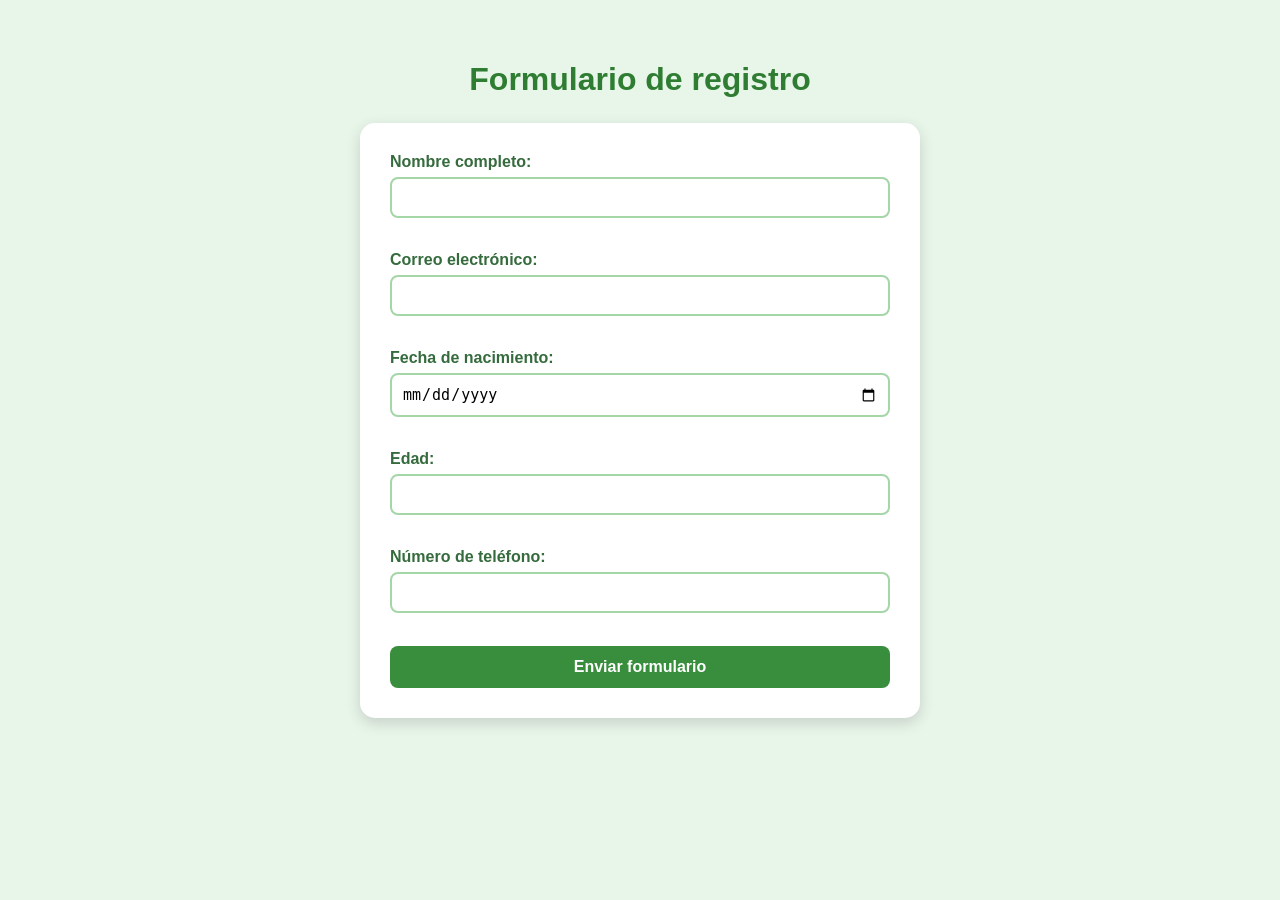
<file: index.html>
<!DOCTYPE html>
<html lang="es">
<head>
    <meta charset="UTF-8">
    <meta name="viewport" content="width=device-width, initial-scale=1.0">
    <title>Formulario de registro</title>
    <link rel="stylesheet" href="diseño.css">
</head>
<body>

    <h1>Formulario de registro</h1>

    <form action="#" method="post">

        <label for="nombre">Nombre completo:</label>
        <input type="text" id="nombre" name="nombre" required>
        <br><br>

        <label for="correo">Correo electrónico:</label>
        <input type="email" id="correo" name="correo" required>
        <br><br>

        <label for="fecha">Fecha de nacimiento:</label>
        <input type="date" id="fecha" name="fecha">
        <br><br>

        <label for="edad">Edad:</label>
        <input type="number" id="edad" name="edad" min="1" max="120">
        <br><br>

        <label for="telefono">Número de teléfono:</label>
        <input type="text" id="telefono" name="telefono">
        <br><br>

        <button type="submit">Enviar formulario</button>

    </form>

</body>
</html>
</file>
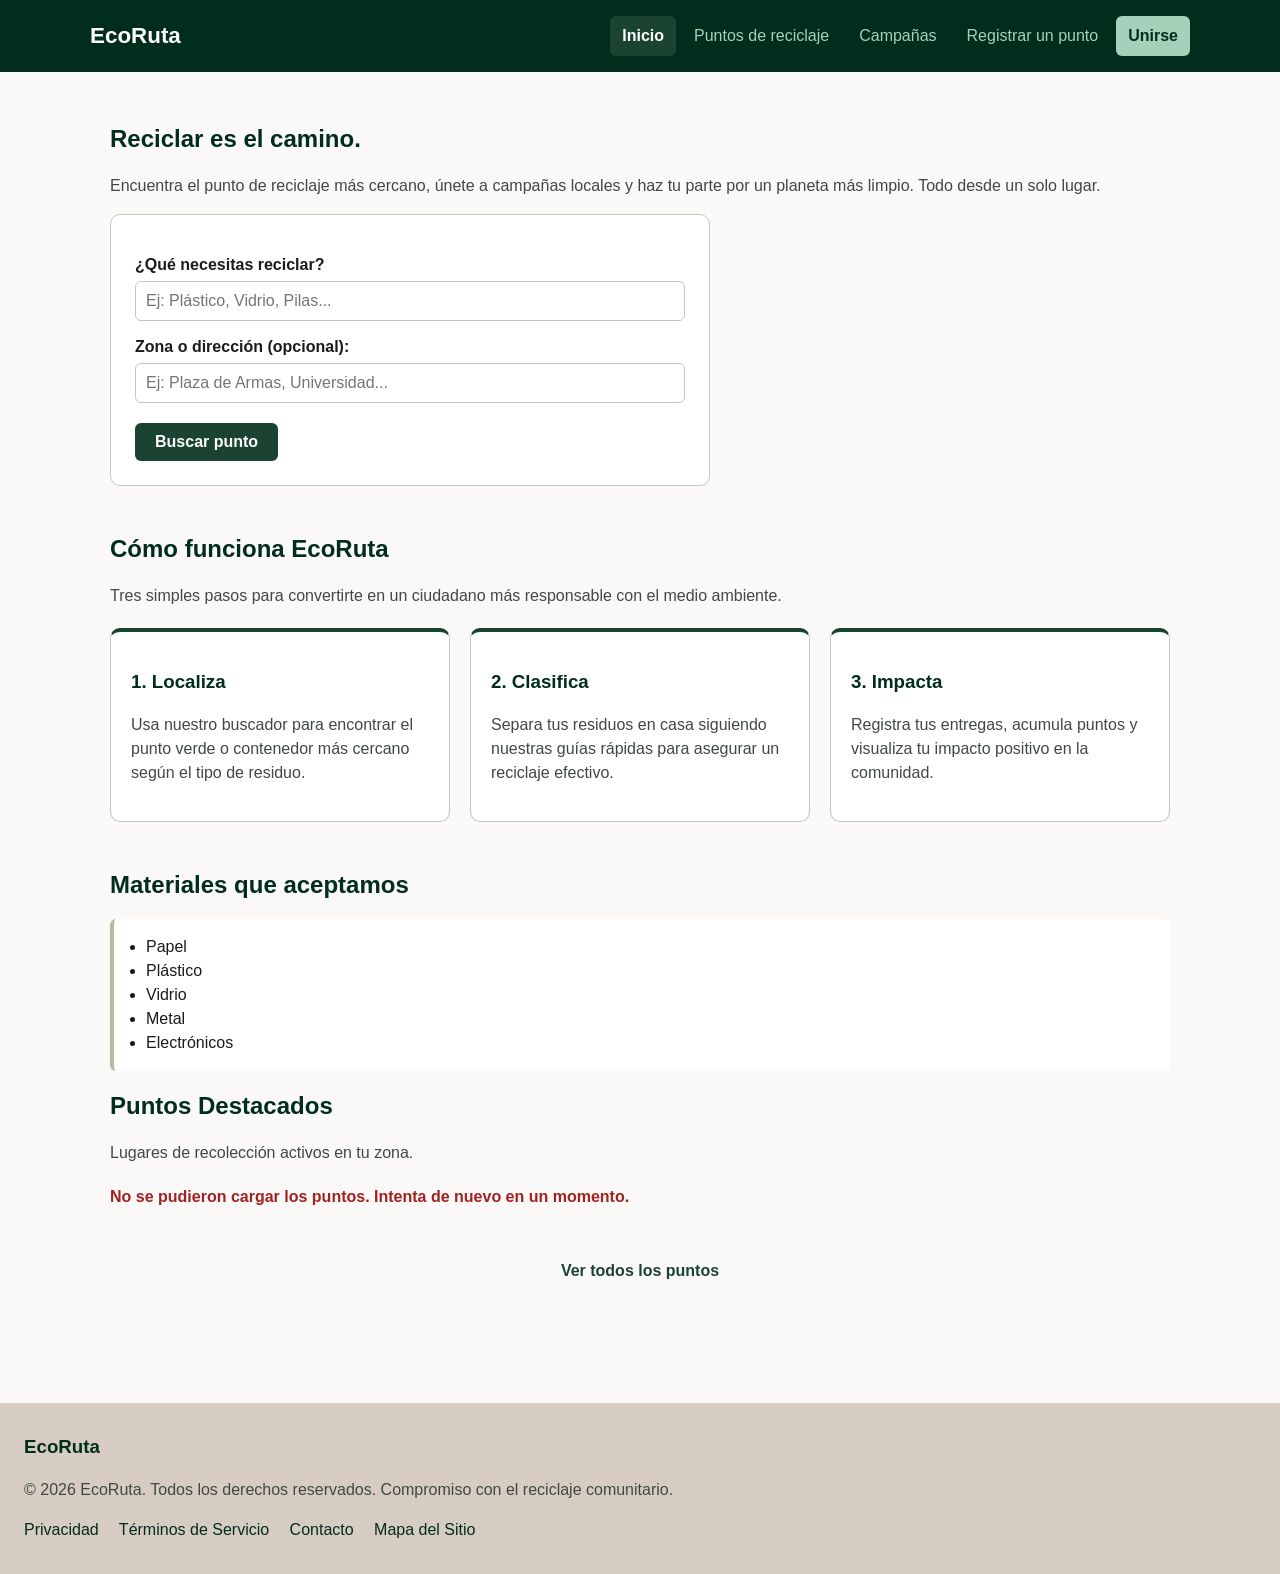
<file: ecoRuta_HTML/index.html>
<!DOCTYPE html>
<html lang="es">
<head>
    <meta charset="UTF-8">
    <meta name="viewport" content="width=device-width, initial-scale=1.0">
    <title>EcoRuta - Inicio</title>

    <link rel="stylesheet" href="diseño.css">
</head>

<body>

    <!-- Barra de navegación -->
    <header>
        <nav>
            <a href="index.html">EcoRuta</a>

            <div>
                <a href="index.html">Inicio</a>
                <a href="puntos-reciclaje.html">Puntos de reciclaje</a>
                <a href="campanas.html">Campañas</a>
                <a href="registrar-punto.html">Registrar un punto</a>
                <a href="inscripcion-voluntariado.html">Unirse</a>
            </div>
        </nav>
    </header>


    <!-- Contenido principal -->
    <main>

        <!-- Sección principal -->
        <section class="inicio">

            <h1>Reciclar es el camino.</h1>

            <p>
                Encuentra el punto de reciclaje más cercano,
                únete a campañas locales y haz tu parte por
                un planeta más limpio. Todo desde un solo lugar.
            </p>

            <!-- Buscador -->
            <form id="form-busqueda" action="#" method="get">

                <label for="material">¿Qué necesitas reciclar?</label>
                <input
                    type="text"
                    id="material"
                    name="material"
                    placeholder="Ej: Plástico, Vidrio, Pilas..."
                >

                <label for="ubicacion">Zona o dirección (opcional):</label>
                <input
                    type="text"
                    id="ubicacion"
                    name="ubicacion"
                    placeholder="Ej: Plaza de Armas, Universidad..."
                >

                <button type="submit">Buscar punto</button>

            </form>

            <!-- Resultados del buscador: inicio.js los llena -->
            <section id="resultados-busqueda" hidden>
                <p id="mensaje-busqueda" role="status"></p>
                <div id="lista-busqueda" class="puntos"></div>
            </section>

        </section>


        <!-- Cómo funciona -->
        <section class="como-funciona">

            <h2>Cómo funciona EcoRuta</h2>

            <p>
                Tres simples pasos para convertirte en un ciudadano
                más responsable con el medio ambiente.
            </p>

            <ol>

                <li>
                    <article>
                        <h3>1. Localiza</h3>

                        <p>
                            Usa nuestro buscador para encontrar el punto verde
                            o contenedor más cercano según el tipo de residuo.
                        </p>
                    </article>
                </li>

                <li>
                    <article>
                        <h3>2. Clasifica</h3>

                        <p>
                            Separa tus residuos en casa siguiendo nuestras
                            guías rápidas para asegurar un reciclaje efectivo.
                        </p>
                    </article>
                </li>

                <li>
                    <article>
                        <h3>3. Impacta</h3>

                        <p>
                            Registra tus entregas, acumula puntos y visualiza
                            tu impacto positivo en la comunidad.
                        </p>
                    </article>
                </li>

            </ol>

        </section>


        <!-- Materiales que aceptamos -->
        <section>

            <h2>Materiales que aceptamos</h2>

            <ul class="materiales-aceptados">
                <li>Papel</li>
                <li>Plástico</li>
                <li>Vidrio</li>
                <li>Metal</li>
                <li>Electrónicos</li>
            </ul>

        </section>


        <!-- Puntos destacados -->
        <section class="puntos-destacados">

            <h2>Puntos Destacados</h2>

            <p>
                Lugares de recolección activos en tu zona.
            </p>


            <!-- Estado de la consulta (cargando / error) -->
            <p id="destacados-estado" role="status"></p>

            <!-- inicio.js dibuja aquí los puntos que devuelve la API -->
            <div id="lista-destacados" class="puntos" aria-busy="false"></div>

            <a href="puntos-reciclaje.html">Ver todos los puntos</a>

        </section>

    </main>


    <!-- Pie de página -->
    <footer>

        <h3>EcoRuta</h3>

        <p>
            © 2026 EcoRuta. Todos los derechos reservados.
            Compromiso con el reciclaje comunitario.
        </p>

        <div>
            <a href="#">Privacidad</a>
            <a href="#">Términos de Servicio</a>
            <a href="#">Contacto</a>
            <a href="#">Mapa del Sitio</a>
        </div>

    </footer>

    <script type="module" src="app.js"></script>
    <script type="module" src="inicio.js"></script>
</body>
</html>
</file>
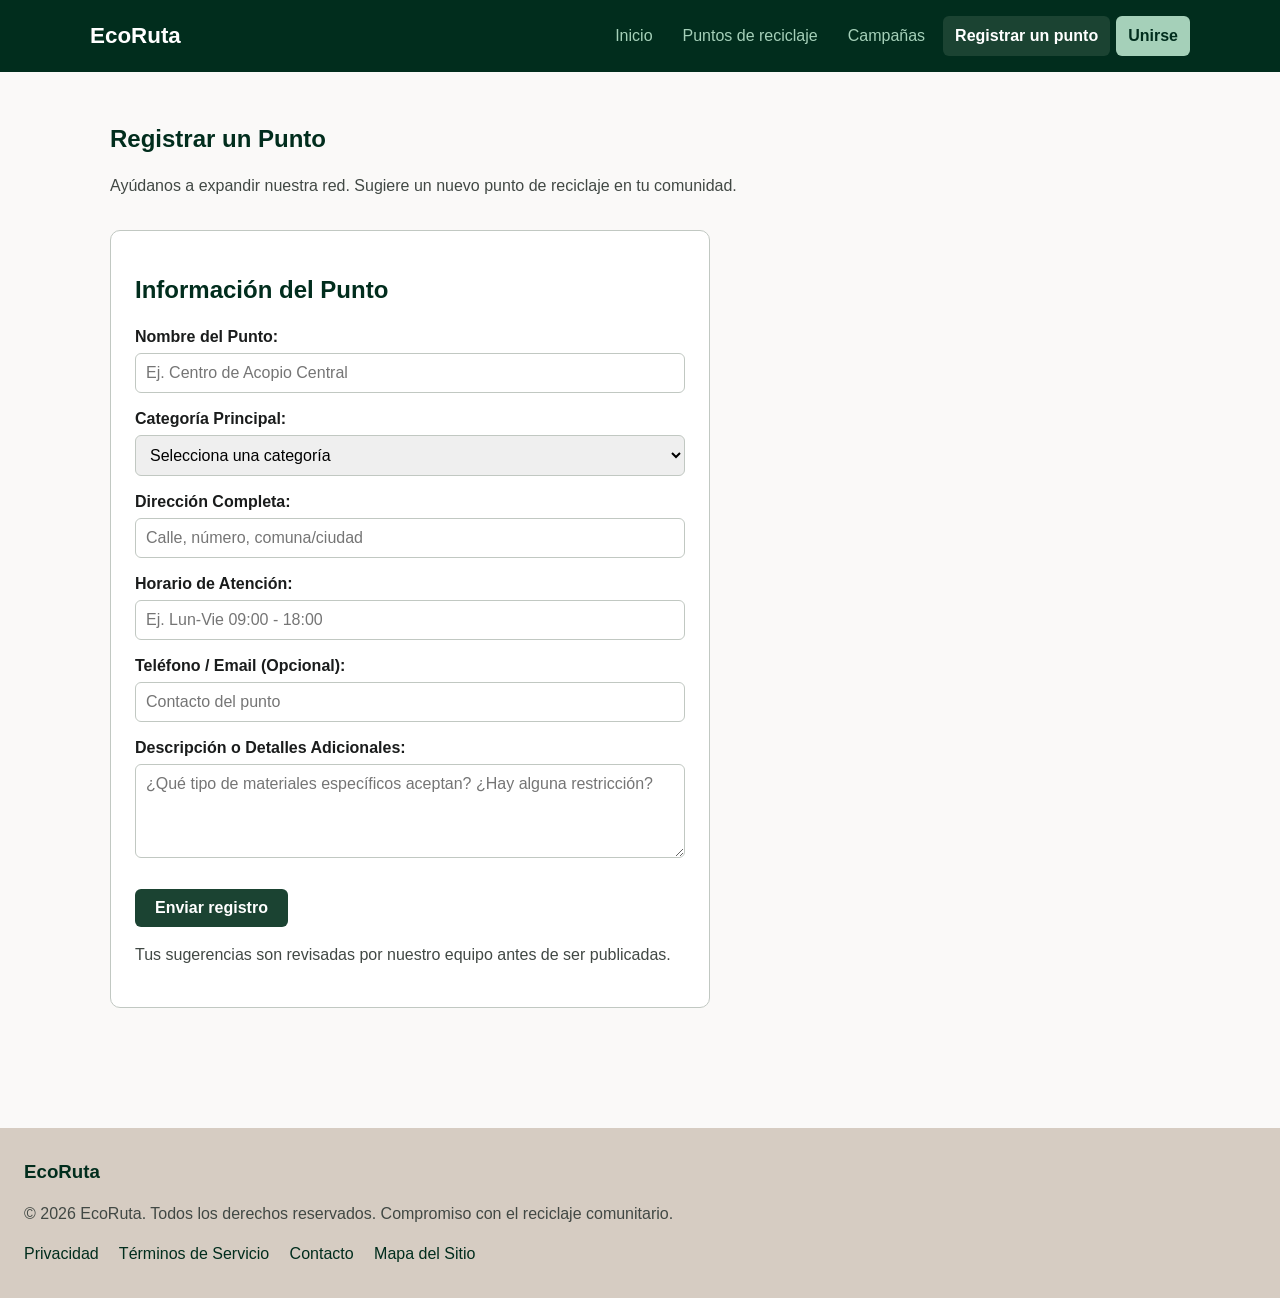
<file: ecoRuta_HTML/registrar-punto.html>
<!DOCTYPE html>
<html lang="es">

<head>
    <meta charset="UTF-8">
    <meta name="viewport" content="width=device-width, initial-scale=1.0">

    <title>Registrar un punto - EcoRuta</title>

    <link rel="stylesheet" href="diseño.css">
</head>

<body>

    <!-- Barra de navegación -->
    <header>

        <nav>

            <a href="index.html">EcoRuta</a>

            <div>
                <a href="index.html">Inicio</a>
                <a href="puntos-reciclaje.html">Puntos de reciclaje</a>
                <a href="campanas.html">Campañas</a>
                <a href="registrar-punto.html">Registrar un punto</a>
                <a href="inscripcion-voluntariado.html">Unirse</a>
            </div>

        </nav>

    </header>


    <!-- Contenido principal -->
    <main>

        <section class="registrar-punto">

            <!-- Encabezado -->
            <div class="encabezado">

                <h1>Registrar un Punto</h1>

                <p>
                    Ayúdanos a expandir nuestra red.
                    Sugiere un nuevo punto de reciclaje en tu comunidad.
                </p>

            </div>


            <!-- Formulario -->
            <div class="formulario">

                <form action="#" method="post">

                    <h2>Información del Punto</h2>


                    <!-- Nombre y categoría -->
                    <div>

                        <label for="nombre">
                            Nombre del Punto:
                        </label>

                        <input
                            type="text"
                            id="nombre"
                            name="nombre"
                            placeholder="Ej. Centro de Acopio Central"
                            required
                        >


                        <label for="categoria">
                            Categoría Principal:
                        </label>

                        <select
                            id="categoria"
                            name="categoria"
                            required
                        >

                            <option value="" disabled selected>
                                Selecciona una categoría
                            </option>

                            <option value="plastico">
                                Plástico y Envases
                            </option>

                            <option value="papel">
                                Papel y Cartón
                            </option>

                            <option value="vidrio">
                                Vidrio
                            </option>

                            <option value="organico">
                                Residuos Orgánicos
                            </option>

                            <option value="electronicos">
                                Electrónicos
                            </option>

                        </select>

                    </div>


                    <!-- Dirección -->
                    <div>

                        <label for="direccion">
                            Dirección Completa:
                        </label>

                        <input
                            type="text"
                            id="direccion"
                            name="direccion"
                            placeholder="Calle, número, comuna/ciudad"
                            required
                        >

                    </div>


                    <!-- Horario y contacto -->
                    <div>

                        <label for="horario">
                            Horario de Atención:
                        </label>

                        <input
                            type="text"
                            id="horario"
                            name="horario"
                            placeholder="Ej. Lun-Vie 09:00 - 18:00"
                        >


                        <label for="contacto">
                            Teléfono / Email (Opcional):
                        </label>

                        <input
                            type="text"
                            id="contacto"
                            name="contacto"
                            placeholder="Contacto del punto"
                        >

                    </div>


                    <!-- Descripción -->
                    <div>

                        <label for="descripcion">
                            Descripción o Detalles Adicionales:
                        </label>

                        <textarea
                            id="descripcion"
                            name="descripcion"
                            rows="4"
                            placeholder="¿Qué tipo de materiales específicos aceptan? ¿Hay alguna restricción?"
                        ></textarea>

                    </div>


                    <!-- Botón -->
                    <div>

                        <button type="submit">
                            Enviar registro
                        </button>

                        <p>
                            Tus sugerencias son revisadas por nuestro equipo
                            antes de ser publicadas.
                        </p>

                    </div>

                </form>

            </div>

        </section>

    </main>


    <!-- Pie de página -->
    <footer>

        <div>

            <h3>EcoRuta</h3>

            <p>
                © 2026 EcoRuta. Todos los derechos reservados.
                Compromiso con el reciclaje comunitario.
            </p>

        </div>

        <div>

            <a href="#">Privacidad</a>
            <a href="#">Términos de Servicio</a>
            <a href="#">Contacto</a>
            <a href="#">Mapa del Sitio</a>

        </div>

    </footer>

    <script type="module" src="app.js"></script>
</body>

</html>
</file>
<file: diseño.css>
/* Estilos generales */
body {
    font-family: Arial, sans-serif;
    background-color: #e8f5e9;
    margin: 0;
    padding: 40px;
    color: #2e4d34;
}

/* Contenedor del formulario */
form {
    max-width: 500px;
    margin: auto;
    background-color: white;
    padding: 30px;
    border-radius: 15px;
    box-shadow: 0 5px 15px rgba(0, 0, 0, 0.15);
}

/* Título */
h1 {
    text-align: center;
    color: #2e7d32;
    margin-bottom: 25px;
}

/* Etiquetas */
label {
    display: block;
    margin-bottom: 6px;
    font-weight: bold;
    color: #356b3d;
}

/* Campos */
input {
    width: 100%;
    padding: 10px;
    margin-bottom: 15px;
    border: 2px solid #a5d6a7;
    border-radius: 8px;
    box-sizing: border-box;
    font-size: 15px;
}

/* Cuando se selecciona un campo */
input:focus {
    outline: none;
    border-color: #388e3c;
    box-shadow: 0 0 5px rgba(56, 142, 60, 0.4);
}

/* Botón */
button {
    width: 100%;
    padding: 12px;
    background-color: #388e3c;
    color: white;
    border: none;
    border-radius: 8px;
    font-size: 16px;
    font-weight: bold;
    cursor: pointer;
}

/* Efecto al pasar el mouse */
button:hover {
    background-color: #1b5e20;
}
</file>
<file: ecoRuta_HTML/diseño.css>
/* ==========================================================
   diseño.css — EcoRuta
   Paleta del equipo: verde bosque, piedra/beige y sage.
   ========================================================== */

:root {
    --primary: #1b4332;
    --primary-dark: #012d1d;
    --primary-light: #a5d0b9;
    --secondary: #d6ccc2;
    --secondary-dark: #645d55;
    --tertiary: #b7b7a4;
    --tertiary-dark: #33342a;
    --background: #faf9f8;
    --text: #1a1c1c;
    --text-muted: #414844;
    --white: #ffffff;
    --border: #c1c8c2;
    --error: #a22121;
}

* {
    box-sizing: border-box;
}

/* El atributo hidden siempre oculta, aunque otra regla defina display */
[hidden] {
    display: none !important;
}

body {
    margin: 0;
    font-family: 'Segoe UI', Arial, Helvetica, sans-serif;
    background-color: var(--background);
    color: var(--text);
    line-height: 1.5;
}

img {
    max-width: 100%;
    display: block;
}

a {
    color: var(--primary);
}

h1, h2, h3 {
    color: var(--primary-dark);
    line-height: 1.25;
}

p {
    color: var(--text-muted);
}

/* ==========================================================
   Barra de navegación (header raíz de cada página)
   ========================================================== */

body > header {
    background-color: var(--primary-dark);
    padding: 16px 24px;
    position: sticky;
    top: 0;
    z-index: 50;
}

body > header nav {
    max-width: 1100px;
    margin: 0 auto;
    display: flex;
    justify-content: space-between;
    align-items: center;
    flex-wrap: wrap;
    gap: 12px;
}

body > header nav > a:first-child {
    color: var(--white);
    font-size: 1.4em;
    font-weight: bold;
    text-decoration: none;
}

body > header nav > div {
    display: flex;
    align-items: center;
    gap: 6px;
    flex-wrap: wrap;
}

body > header nav > div a {
    color: var(--primary-light);
    text-decoration: none;
    font-weight: 500;
    padding: 8px 12px;
    border-radius: 6px;
    transition: background-color 0.2s, color 0.2s;
}

body > header nav > div a:hover {
    color: var(--white);
    background-color: rgba(255, 255, 255, 0.1);
}

body > header nav > div a.activo {
    color: var(--white);
    background-color: var(--primary);
    font-weight: 700;
}

body > header nav > div a[href="inscripcion-voluntariado.html"] {
    background-color: var(--primary-light);
    color: var(--primary-dark);
    font-weight: 700;
}

body > header nav > div a[href="inscripcion-voluntariado.html"]:hover {
    background-color: var(--white);
}

/* ==========================================================
   Contenido principal
   ========================================================== */

main {
    max-width: 1100px;
    margin: 0 auto;
    padding: 32px 20px 60px;
}

.encabezado {
    margin-bottom: 32px;
}

/* Botones generales */
button {
    background-color: var(--primary);
    color: var(--white);
    border: none;
    padding: 10px 20px;
    border-radius: 6px;
    font-size: 1em;
    font-weight: 600;
    cursor: pointer;
    transition: background-color 0.2s;
}

button:hover {
    background-color: var(--primary-dark);
}

/* Tarjetas genéricas (article) */
article {
    background-color: var(--white);
    border: 1px solid var(--border);
    border-top: 4px solid var(--primary);
    border-radius: 10px;
    padding: 20px;
}

/* ==========================================================
   Formularios
   ========================================================== */

form {
    background-color: var(--white);
    border: 1px solid var(--border);
    border-radius: 10px;
    padding: 24px;
    max-width: 600px;
}

label {
    display: block;
    margin-top: 14px;
    margin-bottom: 4px;
    font-weight: 700;
    color: var(--text);
}

input, select, textarea {
    width: 100%;
    padding: 10px;
    border: 1px solid var(--border);
    border-radius: 6px;
    font-family: inherit;
    font-size: 1em;
}

input:focus, select:focus, textarea:focus {
    outline: none;
    border-color: var(--primary);
    box-shadow: 0 0 0 2px var(--primary-light);
}

form button {
    margin-top: 20px;
}

/* Checkbox de términos (inscripcion-voluntariado.html) */
label:has(input[type="checkbox"]) {
    display: flex;
    align-items: flex-start;
    gap: 10px;
    font-weight: normal;
    color: var(--text-muted);
}

label:has(input[type="checkbox"]) input {
    width: auto;
    margin-top: 4px;
}

/* ==========================================================
   index.html
   ========================================================== */

.inicio {
    margin-bottom: 48px;
}

.como-funciona {
    margin-bottom: 48px;
}

.como-funciona > ol,
.como-funciona > ul {
    list-style: none;
    display: grid;
    grid-template-columns: repeat(auto-fit, minmax(220px, 1fr));
    gap: 20px;
    margin: 20px 0 0;
    padding: 0;
    background: none;
    border: none;
}

.puntos-destacados {
    display: grid;
    grid-template-columns: repeat(auto-fit, minmax(220px, 1fr));
    gap: 20px;
    margin-top: 20px;
    align-items: start;
}

.puntos-destacados > h2,
.puntos-destacados > p {
    grid-column: 1 / -1;
    margin: 0;
}

.puntos-destacados > a {
    grid-column: 1 / -1;
    text-align: center;
    font-weight: 700;
    text-decoration: none;
    margin-top: 10px;
}

.materiales-aceptados {
    margin-top: 16px;
    padding: 16px 32px;
    background-color: var(--white);
    border-left: 4px solid var(--tertiary);
    border-radius: 6px;
}

/* ==========================================================
   puntos-reciclaje.html
   ========================================================== */

.filtros {
    margin-bottom: 32px;
}

.filtros button {
    background-color: var(--secondary);
    color: var(--primary-dark);
    margin: 0 8px 8px 0;
}

.filtros button:hover,
.filtros button.activo {
    background-color: var(--primary);
    color: var(--white);
}

/* Mapa interactivo (Leaflet): sin altura definida el mapa NO se ve */
#mapa {
    position: relative;
    z-index: 0;
    height: 420px;
    width: 100%;
    margin-bottom: 32px;
    border: 1px solid var(--border);
    border-radius: 12px;
    background-color: var(--secondary);
    color: var(--primary-dark);
    display: flex;
    align-items: center;
    justify-content: center;
}

#mapa.leaflet-container {
    display: block;
}

#estado {
    margin: 0 0 16px;
    font-weight: 600;
    color: var(--primary-dark);
}

.punto.seleccionado {
    outline: 3px solid var(--primary);
}

.puntos {
    display: grid;
    grid-template-columns: repeat(auto-fit, minmax(260px, 1fr));
    gap: 20px;
}

.punto ul {
    margin: 10px 0;
    padding-left: 20px;
    background: none;
    border: none;
}

.punto a {
    font-weight: 700;
    text-decoration: none;
}

/* ==========================================================
   campanas.html
   ========================================================== */

.campana-destacada {
    position: relative;
    border-radius: 16px;
    overflow: hidden;
    margin-bottom: 48px;
    box-shadow: 0 10px 30px rgba(1, 45, 29, 0.12);
}

.campana-destacada img {
    width: 100%;
    max-height: 400px;
    object-fit: cover;
}

.contenido-destacado {
    padding: 24px 28px;
    background-color: var(--primary-dark);
    color: var(--white);
}

.contenido-destacado h2 {
    color: var(--white);
}

.contenido-destacado > span {
    display: inline-block;
    background-color: var(--primary-light);
    color: var(--primary-dark);
    padding: 4px 14px;
    border-radius: 999px;
    font-size: 0.8em;
    font-weight: 700;
    margin-bottom: 12px;
}

.datos-evento {
    display: flex;
    gap: 24px;
    flex-wrap: wrap;
    margin: 12px 0 16px;
}

.datos-evento p {
    color: var(--primary-light);
    margin: 0;
}

.contenido-destacado button {
    background-color: var(--primary-light);
    color: var(--primary-dark);
}

.contenido-destacado button:hover {
    background-color: var(--white);
}

.titulo-seccion {
    display: flex;
    justify-content: space-between;
    align-items: center;
    flex-wrap: wrap;
    gap: 12px;
    margin-bottom: 20px;
}

.titulo-seccion button {
    background-color: transparent;
    color: var(--primary);
    border: 1px solid var(--primary);
}

.titulo-seccion button:hover {
    background-color: var(--primary);
    color: var(--white);
}

.campanas {
    display: grid;
    grid-template-columns: repeat(auto-fit, minmax(260px, 1fr));
    gap: 20px;
}

.campana {
    padding: 0;
    overflow: hidden;
}

.campana img {
    width: 100%;
    height: 160px;
    object-fit: cover;
}

.contenido-campana {
    padding: 20px;
}

.contenido-campana > span,
.contenido-campana > div > span {
    display: inline-block;
    background-color: var(--secondary);
    color: var(--primary-dark);
    padding: 3px 12px;
    border-radius: 999px;
    font-size: 0.75em;
    font-weight: 700;
    margin: 0 6px 8px 0;
}

.datos p {
    margin: 4px 0;
    font-size: 0.9em;
}

.proximos-eventos table {
    width: 100%;
    border-collapse: collapse;
    margin-top: 24px;
    background-color: var(--white);
    border-radius: 8px;
    overflow: hidden;
}

.proximos-eventos caption {
    caption-side: top;
    text-align: left;
    font-weight: bold;
    color: var(--primary-dark);
    padding-bottom: 10px;
    font-size: 1.05em;
}

.proximos-eventos th,
.proximos-eventos td {
    border: 1px solid var(--border);
    padding: 10px 14px;
    text-align: left;
}

.proximos-eventos th {
    background-color: var(--secondary);
    color: var(--primary-dark);
}

.proximos-eventos tr:nth-child(even) td {
    background-color: var(--background);
}

/* ==========================================================
   inscripcion-voluntariado.html
   ========================================================== */

.voluntariado {
    display: grid;
    grid-template-columns: 1fr 1fr;
    gap: 40px;
    align-items: start;
}

.detalles-evento img {
    border-radius: 8px;
    margin: 12px 0;
}

.detalles-evento > div {
    margin-bottom: 16px;
}

.detalles-evento h3 {
    margin-bottom: 2px;
    font-size: 1em;
}

/* ==========================================================
   registrar-punto.html
   ========================================================== */

.registrar-punto .formulario form > div {
    margin-bottom: 4px;
}

/* ==========================================================
   Estados de la interfaz (cargando, error) y utilidades
   ========================================================== */

[role="status"] {
    font-weight: 600;
    color: var(--primary-dark);
}

[role="status"].error {
    color: var(--error);
}

button:disabled {
    opacity: 0.55;
    cursor: default;
}

:focus-visible {
    outline: 3px solid var(--primary);
    outline-offset: 3px;
}

/* Barra de búsqueda de puntos-reciclaje.html */
.herramientas {
    display: flex;
    flex-wrap: wrap;
    gap: 12px;
    align-items: end;
    margin-bottom: 20px;
}

.herramientas > div {
    flex: 1 1 260px;
}

.herramientas label {
    margin-top: 0;
}

/* Resultados del buscador en index.html */
#resultados-busqueda {
    margin-top: 24px;
}

.puntos-destacados > .puntos {
    grid-column: 1 / -1;
}

/* Acceso con Google (inscripcion-voluntariado.html) */
.cuenta {
    background-color: var(--white);
    border: 1px solid var(--border);
    border-radius: 10px;
    padding: 24px;
    max-width: 600px;
    margin-bottom: 24px;
}

.cuenta h2 {
    margin-top: 0;
}

/* ==========================================================
   Pie de página
   ========================================================== */

footer {
    background-color: var(--secondary);
    color: var(--secondary-dark);
    padding: 32px 24px;
    margin-top: 60px;
}

footer h3 {
    color: var(--primary-dark);
    margin-top: 0;
}

footer a {
    color: var(--primary-dark);
    text-decoration: none;
    margin-right: 16px;
}

footer a:hover {
    text-decoration: underline;
}

/* ==========================================================
   Responsive
   ========================================================== */

@media (max-width: 768px) {
    #mapa {
        height: 320px;
    }

    body > header nav {
        flex-direction: column;
        align-items: flex-start;
    }

    .voluntariado {
        grid-template-columns: 1fr;
    }
}
</file>
